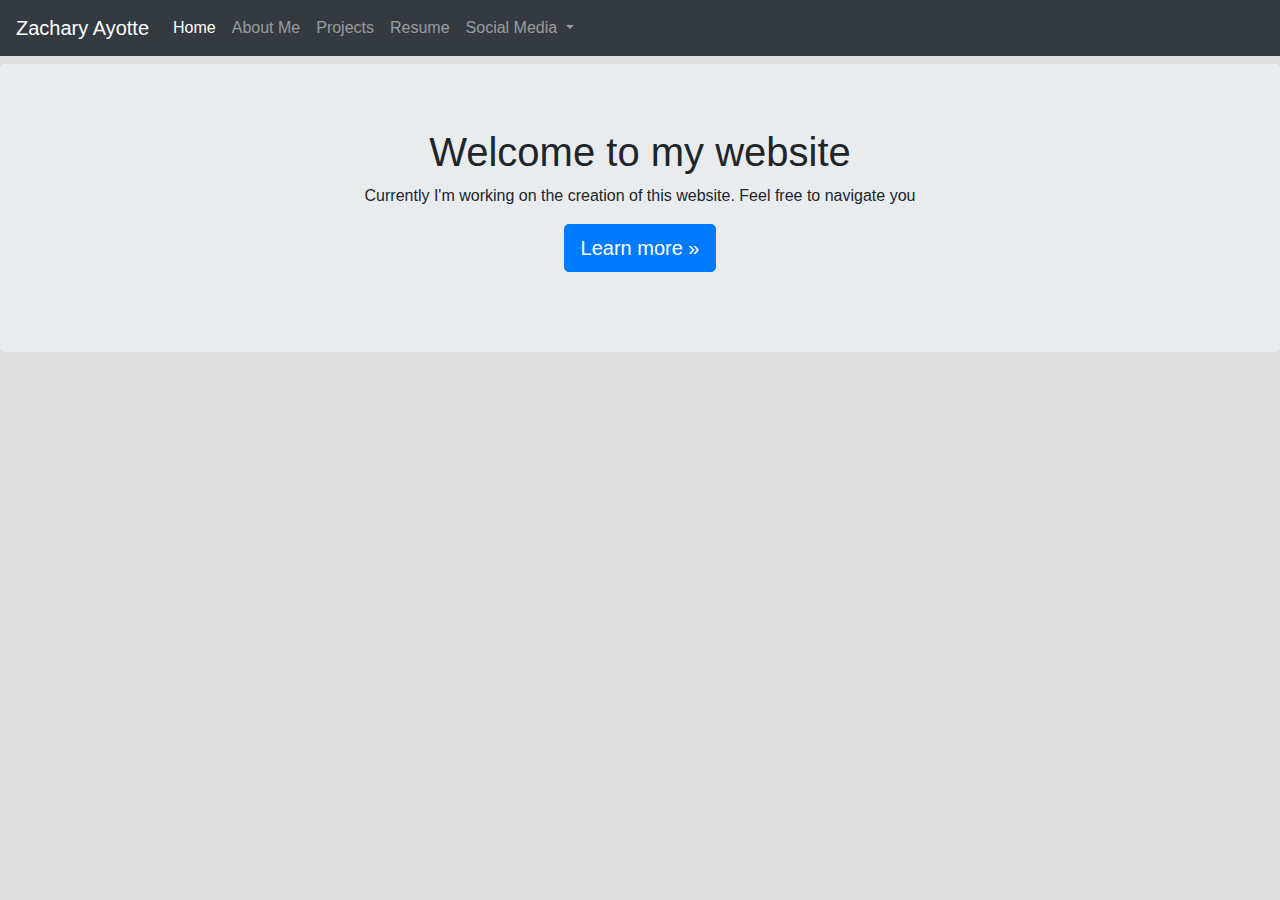
<file: index.html>
<!DOCTYPE html>
<html lang="en">
  <head>
    <meta charset="utf-8">
    <meta http-equiv="X-UA-Compatible" content="IE=edge">
    <meta name="viewport" content="width=device-width, initial-scale=1">
    <title>Zachary A [Home]</title>
    <!-- Bootstrap -->
    <link href="css/bootstrap-4.3.1.css" rel="stylesheet">
  </head>
  <body>
    <nav class="navbar navbar-expand-lg navbar-dark bg-dark"><a class="navbar-brand" href="#">Zachary Ayotte</a>
      <button class="navbar-toggler" type="button" data-toggle="collapse" data-target="#navbarSupportedContent" aria-controls="navbarSupportedContent" aria-expanded="false" aria-label="Toggle navigation">
      <span class="navbar-toggler-icon"></span>
      </button>
      <div class="collapse navbar-collapse" id="navbarSupportedContent">
        <ul class="navbar-nav mr-auto">
          <li class="nav-item active">
            <a class="nav-link" href="/index.html">Home <span class="sr-only">(current)</span></a>
          </li>
          <li class="nav-item">
            <a class="nav-link" href="/About Me.html">About Me</a>
          </li>
      
          <li class="nav-item">
            <a class="nav-link" href="/Projects.html">Projects</a>
          </li>
			 <li class="nav-item">
            <a class="nav-link" href="/Resume.html">Resume<span class="sr-only">(current)</span></a>
			</li>
          <li class="nav-item dropdown">
            <a class="nav-link dropdown-toggle" href="#" id="navbarDropdown" role="button" data-toggle="dropdown" aria-haspopup="true" aria-expanded="false">
            Social Media
            </a>
            <div class="dropdown-menu" aria-labelledby="navbarDropdown">
              <a class="dropdown-item" href="https://www.linkedin.com/in/zacharymayotte/">LinkedIn</a>
			  <a class="dropdown-item" href="https://github.com/Zack5210">GitHub</a>
			  <div class="dropdown-divider"></div>
			  <a class="dropdown-item" href="https://www.instagram.com/_zack5210/">Instagram</a>
			  <a class="dropdown-item" href="#">Facebook</a>
			  <a class="dropdown-item" href="https://twitter.com/zachary_ayotte">Twitter</a>
            </div>
          </li>
        </ul>
        <form class="form-inline my-2 my-lg-0">
</form>
      </div>
    </nav>
    <section>
  <div class="jumbotron text-center mt-2">
        <div class="container">
          <div class="row">
            <div class="col-12">
              <h1>Welcome to my website</h1>
                  <p>Currently I'm working on the creation of this website. Feel free to navigate you</p>
          <p><a class="btn btn-primary btn-lg" href="#" role="button">Learn more »</a></p>
            </div>
          </div>
        </div>
      </div>
    </footer>
    <!-- jQuery (necessary for Bootstrap's JavaScript plugins) -->
    <script src="js/jquery-3.3.1.min.js"></script>
    <!-- Include all compiled plugins (below), or include individual files as needed -->
    <script src="js/popper.min.js"></script>
    <script src="js/bootstrap-4.3.1.js"></script>
  </body>
</html>
</file>
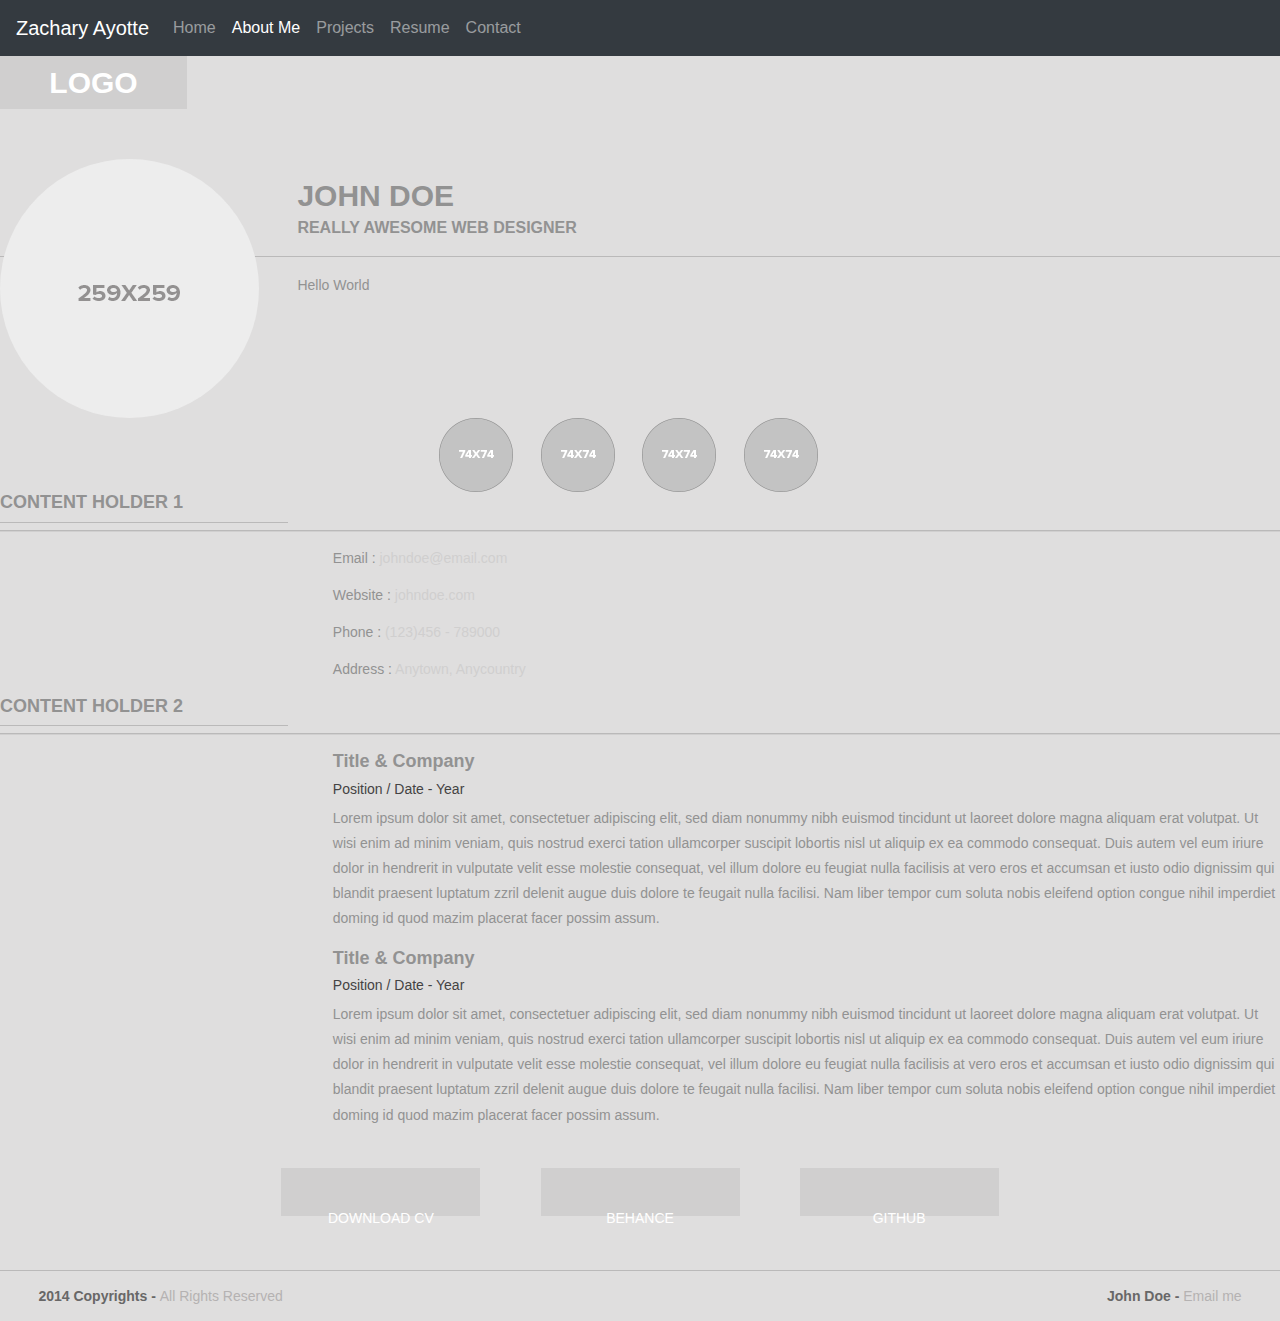
<file: About Me.html>
<!doctype html>
<html>
<head>
<meta charset="utf-8">
    <meta http-equiv="X-UA-Compatible" content="IE=edge">
    <meta name="viewport" content="width=device-width, initial-scale=1">
<title>Zachary A [About Me]</title>
<link href="AboutPageAssets/styles/aboutPageStyle.css" rel="stylesheet" type="text/css">
	<link href="css/bootstrap-4.3.1.css" rel="stylesheet">

<!--The following script tag downloads a font from the Adobe Edge Web Fonts server for use within the web page. We recommend that you do not modify it.-->
<script>var __adobewebfontsappname__="dreamweaver"</script><script src="http://use.edgefonts.net/montserrat:n4:default;source-sans-pro:n2:default.js" type="text/javascript"></script>
</head>

<body>
<!-- Header content -->
<nav class="navbar navbar-expand-lg navbar-dark bg-dark"><a class="navbar-brand" href="#">Zachary Ayotte</a>
      <button class="navbar-toggler" type="button" data-toggle="collapse" data-target="#navbarSupportedContent" aria-controls="navbarSupportedContent" aria-expanded="false" aria-label="Toggle navigation">
      <span class="navbar-toggler-icon"></span>
      </button>
      <div class="collapse navbar-collapse" id="navbarSupportedContent">
        <ul class="navbar-nav mr-auto">
          <li class="nav-item">
            <a class="nav-link" href="/index.html">Home <span class="sr-only">(current)</span></a>
          </li>
          <li class="nav-item active">
            <a class="nav-link" href="/About Me.html">About Me</a>
          </li>
          <li class="nav-item">
            <a class="nav-link" href="/Projects.html">Projects</a>
          </li>
			 <li class="nav-item">
            <a class="nav-link" href="/Resume.html">Resume<span class="sr-only">(current)</span></a>
          </li>
			 <li class="nav-item">
            <a class="nav-link" href="mailto:Zachary.M.Ayotte@hotmail.com">Contact</a>
          </li>
        </ul>
        <form class="form-inline my-2 my-lg-0">
</form>
      </div>
    </nav>
<header>
  <div class="profileLogo"> 
    <!-- Profile logo. Add a img tag in place of <span>. -->
    <p class="logoPlaceholder"><!-- <img src="logoImage.png" alt="sample logo"> --><span>LOGO</span></p>
  </div>
  <div class="profilePhoto"> 
    <!-- Profile photo --> 
    <img src="AboutPageAssets/images/profilephoto.png" alt="sample"> </div>
  <!-- Identity details -->
  <section class="profileHeader">
    <h1>JOHN DOE</h1>
    <h3>REALLY AWESOME WEB DESIGNER</h3>
    <hr>
    <p>Hello World</p>
  </section>
  <!-- Links to Social network accounts -->
  <aside class="socialNetworkNavBar">
    <div class="socialNetworkNav"> 
      <!-- Add a Anchor tag with nested img tag here --> 
      <img src="AboutPageAssets/images/social.png" alt="sample"> </div>
    <div class="socialNetworkNav"> 
      <!-- Add a Anchor tag with nested img tag here --> 
      <img src="AboutPageAssets/images/social.png"  alt="sample"> </div>
    <div class="socialNetworkNav"> 
      <!-- Add a Anchor tag with nested img tag here --> 
      <img src="AboutPageAssets/images/social.png"  alt="sample"> </div>
    <div class="socialNetworkNav"> 
      <!-- Add a Anchor tag with nested img tag here --> 
      <img src="AboutPageAssets/images/social.png"  alt="sample"> </div>
  </aside>
</header>
<!-- content -->
<section class="mainContent"> 
  <!-- Contact details -->
  <section class="section1">
    <h2 class="sectionTitle">Content Holder 1</h2>
    <hr class="sectionTitleRule">
    <hr class="sectionTitleRule2">
    <div class="section1Content">
      <p><span>Email :</span> johndoe@email.com</p>
      <p><span>Website :</span> johndoe.com</p>
      <p><span>Phone :</span> (123)456 - 789000</p>
      <p><span>Address :</span> Anytown, Anycountry</p>
    </div>
  </section>
  <!-- Previous experience details -->
  <section class="section2">
    <h2 class="sectionTitle">Content Holder 2</h2>
    <hr class="sectionTitleRule">
    <hr class="sectionTitleRule2">
    <!-- First Title & company details  -->
    <article class="section2Content">
      <h2 class="sectionContentTitle">Title & Company</h2>
      <h3 class="sectionContentSubTitle">Position / Date - Year</h3>
      <p class="sectionContent"> Lorem ipsum dolor sit amet, consectetuer adipiscing elit, sed diam nonummy nibh euismod tincidunt ut laoreet dolore magna aliquam erat volutpat. Ut wisi enim ad minim veniam, quis nostrud exerci tation ullamcorper suscipit lobortis nisl ut aliquip ex ea commodo consequat. Duis autem vel eum iriure dolor in hendrerit in vulputate velit esse molestie consequat, vel illum dolore eu feugiat nulla facilisis at vero eros et accumsan et iusto odio dignissim qui blandit praesent luptatum zzril delenit augue duis dolore te feugait nulla facilisi. Nam liber tempor cum soluta nobis eleifend option congue nihil imperdiet doming id quod mazim placerat facer possim assum. </p>
    </article>
    <!-- Second Title & company details  -->
    <article class="section2Content">
      <h2 class="sectionContentTitle"> Title & Company</h2>
      <h3 class="sectionContentSubTitle">Position / Date - Year</h3>
      <p class="sectionContent"> Lorem ipsum dolor sit amet, consectetuer adipiscing elit, sed diam nonummy nibh euismod tincidunt ut laoreet dolore magna aliquam erat volutpat. Ut wisi enim ad minim veniam, quis nostrud exerci tation ullamcorper suscipit lobortis nisl ut aliquip ex ea commodo consequat. Duis autem vel eum iriure dolor in hendrerit in vulputate velit esse molestie consequat, vel illum dolore eu feugiat nulla facilisis at vero eros et accumsan et iusto odio dignissim qui blandit praesent luptatum zzril delenit augue duis dolore te feugait nulla facilisi. Nam liber tempor cum soluta nobis eleifend option congue nihil imperdiet doming id quod mazim placerat facer possim assum. </p>
    </article>
    <!-- Replicate the above Div block to add more title and company details --> 
  </section>
  <!-- Links to expore your past projects and download your CV -->
  <aside class="externalResourcesNav">
    <div class="externalResources"> <a href="#" title="Download CV Link">DOWNLOAD CV</a> </div>
    <span class="stretch"></span>
    <div class="externalResources"><a href="#" title="Behance Link">BEHANCE</a> </div>
    <span class="stretch"></span>
    <div class="externalResources"><a href="#" title="Github Link">GITHUB</a> </div>
  </aside>
</section>
<footer>
  <hr>
  <p class="footerDisclaimer">2014  Copyrights - <span>All Rights Reserved</span></p>
  <p class="footerNote">John Doe - <span>Email me</span></p>
</footer>
</body>
</html>
</file>
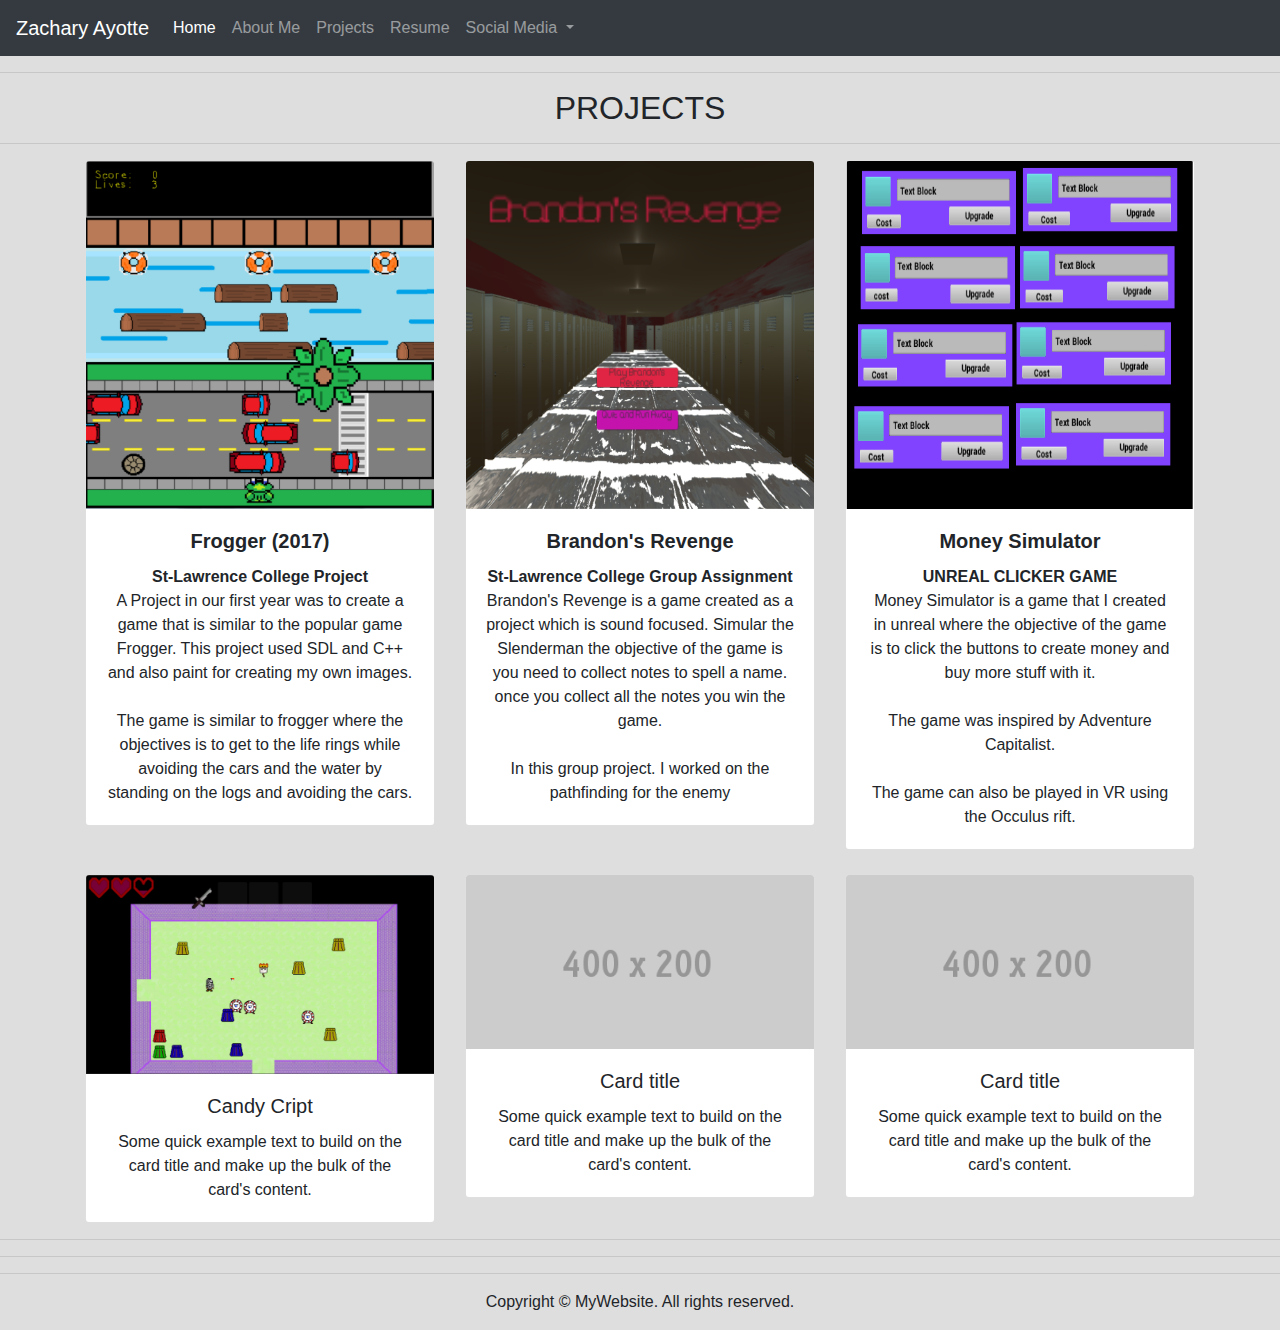
<file: Projects.html>
<!DOCTYPE html>
<html lang="en">
  <head>
    <meta charset="utf-8">
    <meta http-equiv="X-UA-Compatible" content="IE=edge">
    <meta name="viewport" content="width=device-width, initial-scale=1">
    <title>Bootstrap eCommerce Page Template</title>
    <!-- Bootstrap -->
    <link href="css/bootstrap-4.3.1.css" rel="stylesheet">
  </head>
  <body>
	  <nav class="navbar navbar-expand-lg navbar-dark bg-dark"><a class="navbar-brand" href="#">Zachary Ayotte</a>
      <button class="navbar-toggler" type="button" data-toggle="collapse" data-target="#navbarSupportedContent" aria-controls="navbarSupportedContent" aria-expanded="false" aria-label="Toggle navigation">
      <span class="navbar-toggler-icon"></span>
      </button>
      <div class="collapse navbar-collapse" id="navbarSupportedContent">
        <ul class="navbar-nav mr-auto">
          <li class="nav-item active">
            <a class="nav-link" href="/index.html">Home <span class="sr-only">(current)</span></a>
          </li>
          <li class="nav-item">
            <a class="nav-link" href="/About Me.html">About Me</a>
          </li>
      
          <li class="nav-item">
            <a class="nav-link" href="/Projects.html">Projects</a>
          </li>
			 <li class="nav-item">
            <a class="nav-link" href="/Resume.html">Resume<span class="sr-only">(current)</span></a>
			</li>
          <li class="nav-item dropdown">
            <a class="nav-link dropdown-toggle" href="#" id="navbarDropdown" role="button" data-toggle="dropdown" aria-haspopup="true" aria-expanded="false">
            Social Media
            </a>
            <div class="dropdown-menu" aria-labelledby="navbarDropdown">
              <a class="dropdown-item" href="https://www.linkedin.com/in/zacharymayotte/">LinkedIn</a>
			  <a class="dropdown-item" href="https://github.com/Zack5210">GitHub</a>
			  <div class="dropdown-divider"></div>
			  <a class="dropdown-item" href="https://www.instagram.com/_zack5210/">Instagram</a>
			  <a class="dropdown-item" href="#">Facebook</a>
			  <a class="dropdown-item" href="https://twitter.com/zachary_ayotte">Twitter</a>
            </div>
          </li>
        </ul>
        <form class="form-inline my-2 my-lg-0">
</form>
      </div>
    </nav>
<hr>
    <h2 class="text-center">PROJECTS</h2>
    <hr>
    <div class="container">
      <div class="row text-center">
        <div class="col-md-4 pb-1 pb-md-0">
          <div class="card">
            <img class="card-img-top" src="images/Frogger.png" alt="Card image cap">
            <div class="card-body">
              <h5 class="card-title"> <strong>Frogger (2017)</strong></h5>
              <b>St-Lawrence College Project</b>
              <p class="card-text">A Project in our first year was to create a 
			  game that is similar to the popular game Frogger. This project used SDL and C++ 
			  and also paint for creating my own images. 
			  <br> <br>
			  The game is similar to frogger where the objectives is to get to the life 
			  rings while avoiding the cars and the water by standing on the logs and avoiding 
			  the cars.</p>
</div>
          </div>
        </div>
        <div class="col-md-4 pb-1 pb-md-0">
          <div class="card">
            <img class="card-img-top" src="images/Bradon's Revenge.png" alt="Card image cap">
            <div class="card-body">
				<h5 class="card-title"><strong>Brandon's Revenge</strong></h5>
				<b> St-Lawrence College Group Assignment </b>
              <p class="card-text">Brandon's Revenge is a game created as a project  which is 
				  sound focused. Simular the Slenderman the objective of the game is you need to collect notes to spell 
				  a name. once you collect all the notes you win the game.
			      <br><br>
				  In this group project. I worked on  the pathfinding for the enemy</p>
</div>
          </div>
        </div>
        <div class="col-md-4 pb-1 pb-md-0">
          <div class="card">
            <img class="card-img-top" src="images/Money Simulator.png" alt="Card image cap">
            <div class="card-body">
              <h5 class="card-title"><strong>Money Simulator</strong></h5>
              <b> UNREAL CLICKER GAME </b>
				<p class="card-text">
				Money Simulator is a game that I created in unreal where the objective of the game 
				is to click the buttons to create money and buy more stuff with it.
				<br><br>
				The game was inspired by Adventure Capitalist.
                <br><br>
				The game can also be played in VR using the Occulus rift.</p>
</div>
          </div>
        </div>
      </div>
      <div class="row text-center mt-4">
        <div class="col-md-4 pb-1 pb-md-0">
          <div class="card">
            <img class="card-img-top" src="images/Capture.PNG" alt="Card image cap">
            <div class="card-body">
              <h5 class="card-title">Candy Cript</h5>
              <p class="card-text">Some quick example text to build on the card title and make up the bulk of the card's content.</p>
</div>
          </div>
        </div>
        <div class="col-md-4 pb-1 pb-md-0">
          <div class="card">
            <img class="card-img-top" src="images/400X200.gif" alt="Card image cap">
            <div class="card-body">
              <h5 class="card-title">Card title</h5>
              <p class="card-text">Some quick example text to build on the card title and make up the bulk of the card's content.</p>
</div>
          </div>
        </div>
        <div class="col-md-4 pb-1 pb-md-0">
          <div class="card">
            <img class="card-img-top" src="images/400X200.gif" alt="Card image cap">
            <div class="card-body">
              <h5 class="card-title">Card title</h5>
              <p class="card-text">Some quick example text to build on the card title and make up the bulk of the card's content.</p>
</div>
          </div>
        </div>
      </div>
    </div>
    <hr>
<hr>
<hr>
<footer class="text-center">
  <div class="container">
        <div class="row">
          <div class="col-12">
            <p>Copyright © MyWebsite. All rights reserved.</p>
          </div>
        </div>
      </div>
    </footer>
    <!-- jQuery (necessary for Bootstrap's JavaScript plugins) -->
    <script src="js/jquery-3.3.1.min.js"></script>
    <!-- Include all compiled plugins (below), or include individual files as needed -->
    <script src="js/popper.min.js"></script>
    <script src="js/bootstrap-4.3.1.js"></script>
  </body>
</html>
</file>
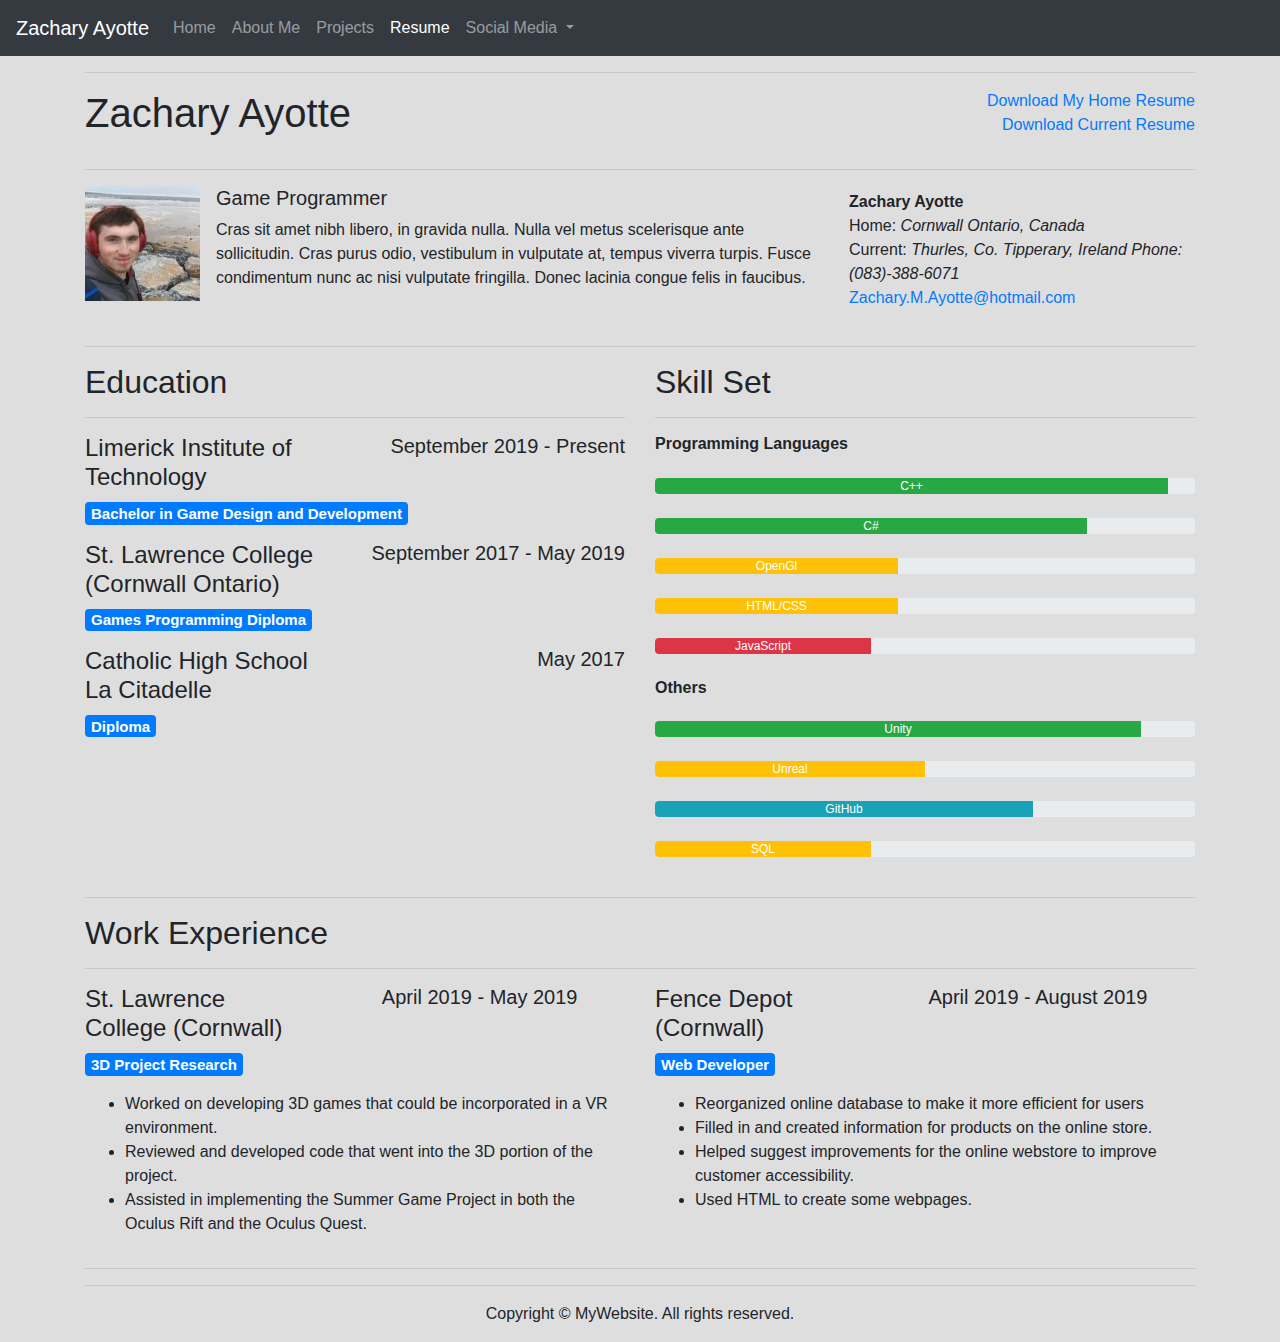
<file: Resume.html>
<!DOCTYPE html>
<html lang="en">
  <head>
   <meta charset="utf-8">
    <meta http-equiv="X-UA-Compatible" content="IE=edge">
    <meta name="viewport" content="width=device-width, initial-scale=1">
    <title>Zachary A [Resume]</title>
    <!-- Bootstrap -->
    <link href="css/bootstrap-4.3.1.css" rel="stylesheet">
  </head>
  <body>
	  <nav class="navbar navbar-expand-lg navbar-dark bg-dark"><a class="navbar-brand" href="#">Zachary Ayotte</a>
      <button class="navbar-toggler" type="button" data-toggle="collapse" data-target="#navbarSupportedContent" aria-controls="navbarSupportedContent" aria-expanded="false" aria-label="Toggle navigation">
      <span class="navbar-toggler-icon"></span>
      </button>
      <div class="collapse navbar-collapse" id="navbarSupportedContent">
        <ul class="navbar-nav mr-auto">
          <li class="nav-item">
            <a class="nav-link" href="/index.html">Home <span class="sr-only">(current)</span></a>
          </li>
          <li class="nav-item">
            <a class="nav-link" href="/About Me.html">About Me</a>
          </li>
          <li class="nav-item dropdown">
        
          </li>
          <li class="nav-item">
            <a class="nav-link" href="/Projects.html">Projects</a>
          </li>
			 <li class="nav-item active">
            <a class="nav-link" href="/Resume.html">Resume<span class="sr-only">(current)</span></a>
          </li>
			 <li class="nav-item dropdown">
            <a class="nav-link dropdown-toggle" href="#" id="navbarDropdown" role="button" data-toggle="dropdown" aria-haspopup="true" aria-expanded="false">
            Social Media
            </a>
            <div class="dropdown-menu" aria-labelledby="navbarDropdown">
              <a class="dropdown-item" href="https://www.linkedin.com/in/zacharymayotte/">LinkedIn</a>
			  <a class="dropdown-item" href="https://github.com/Zack5210">GitHub</a>
			  <div class="dropdown-divider"></div>
			  <a class="dropdown-item" href="https://www.instagram.com/_zack5210/">Instagram</a>
			  <a class="dropdown-item" href="#">Facebook</a>
			  <a class="dropdown-item" href="https://twitter.com/zachary_ayotte">Twitter</a>
            </div>
          </li>
        </ul>
        <form class="form-inline my-2 my-lg-0">
</form>
      </div>
    </nav>
    <div class="container">
      <hr>
      <div class="row">
        <div class="col-6">
          <h1>Zachary Ayotte</h1>
        </div>
        <div class="col-6">
          <p class="text-right"><a href="https://docs.google.com/document/d/16Om35yrXQd5xdXvMPf0HGb7qWnrDjDifBjTJhbLwZE4/export?format=pdf">Download My Home Resume</a> <br>
			<a href="https://docs.google.com/document/d/1exqOJaWfDaI-cBL7jDkCVfvgZVU2wLmns_lLMitfYHE/export?format=pdf">Download Current Resume</a></p>
        </div>
      </div>
      <hr>
      <div class="row">
        <div class="col-md-8 col-sm-12">
          <div class="media">
            <img class="mr-3" src="images/Profile Picture.jpg" alt="Generic placeholder image">
            <div class="media-body">
              <h5 class="mt-0">Game Programmer</h5>
              Cras sit amet nibh libero, in gravida nulla. Nulla vel metus scelerisque ante sollicitudin. Cras purus odio, vestibulum in vulputate at, tempus viverra turpis. Fusce condimentum nunc ac nisi vulputate fringilla. Donec lacinia congue felis in faucibus.
            </div>
          </div>
        </div>
        <div class="col-md-4 col-sm-12">
          <div class="row justify-content-md-around m-1">
            <address>
            <strong>Zachary Ayotte</strong><br>
			Home: <i>Cornwall Ontario, Canada</i><br>
			Current: <i>Thurles, Co. Tipperary, Ireland</i <br>
            <i>Phone: (083)-388-6071</i><br>
            <a href="mailto:#">Zachary.M.Ayotte@hotmail.com</a>
            </address>
          </div>
        </div>
      </div>
      <hr>
      <div class="row">
        <div class="col-md-6 col-sm-12">
          <h2>Education</h2>
          <hr>
          <div class="row">
            <div class="col-6">
              <h4>Limerick Institute of Technology </h4>
            </div>
            <div class="col-6">
              <h5 class="text-right"><span aria-hidden="true"></span>September 2019 - Present</h5>
            </div>
          </div>
          <h5><span class="badge badge-primary">Bachelor in Game Design and Development</span></h5>
          <p> </p>
          <div class="row">
            <div class="col-6">
              <h4>St. Lawrence College (Cornwall Ontario)</h4>
            </div>
            <div class="col-6">
              <h5 class="text-right"><span aria-hidden="true"></span>September 2017 - May 2019</h5>
            </div>
          </div>
          <h5><span class="badge badge-primary">Games Programming Diploma</span></h5>
          <p> </p>
			<div class="row">
            <div class="col-6">
              <h4>Catholic High School La Citadelle</h4>
            </div>
            <div class="col-6">
              <h5 class="text-right"><span aria-hidden="true"></span>May 2017</h5>
            </div>
          </div>
			<h5><span class="badge badge-primary">Diploma</span></h5>
          <p></p>
        </div>
        <div class="col-md-6 col-sm-12">
          <h2>Skill Set</h2>
          <hr>
          <h6 class="text-capitalize"><strong>Programming Languages</strong></h6>
          <div class="progress mt-4">
            <div class="progress-bar bg-success" role="progressbar" aria-valuenow="85" aria-valuemin="0" aria-valuemax="100" style="width: 95%"> C++</div>
          </div>
          <div class="progress mt-4">
            <div class="progress-bar bg-success" role="progressbar" aria-valuenow="80" aria-valuemin="0" aria-valuemax="100" style="width: 80%"> C#</div>
          </div>
          <div class="progress mt-4">
            <div class="progress-bar bg-warning" role="progressbar" aria-valuenow="70" aria-valuemin="0" aria-valuemax="100" style="width: 45%"> OpenGl </div>
          </div>
<div class="progress mt-4">
        <div class="progress-bar bg-warning" role="progressbar" aria-valuenow="70" aria-valuemin="0" aria-valuemax="100" style="width: 45%"> HTML/CSS</div>
          </div>
			 <div class="progress mt-4">
            <div class="progress-bar bg-danger" role="progressbar" aria-valuenow="70" aria-valuemin="0" aria-valuemax="100" style="width: 40%"> JavaScript </div>
          </div>
          &nbsp
    	<h6 class="text-capitalize"><strong>Others</strong></h6>
          <div class="progress mt-4">
            <div class="progress-bar bg-success" role="progressbar" aria-valuenow="50" aria-valuemin="0" aria-valuemax="100" style="width: 90%"> Unity </div>
          </div>
          <div class="progress mt-4">
            <div class="progress-bar bg-warning" role="progressbar" aria-valuenow="50" aria-valuemin="0" aria-valuemax="100" style="width: 50%"> Unreal </div>
          </div>
			<div class="progress mt-4">
            <div class="progress-bar bg-info" role="progressbar" aria-valuenow="50" aria-valuemin="0" aria-valuemax="100" style="width: 70%"> GitHub </div>
          </div>
			 <div class="progress mt-4">
            <div class="progress-bar bg-warning" role="progressbar" aria-valuenow="50" aria-valuemin="0" aria-valuemax="100" style="width: 40%"> SQL </div>
          </div>
			&nbsp
        </div>
      </div>
      <hr>
      <h2>Work Experience</h2>
      <hr>
      <div class="row">
        <div class="col-md-6 col-sm-12">
          <div class="row">
            <div class="col-5">
              <h4>St. Lawrence College (Cornwall)</h4>
            </div>
            <div class="col-6">
              <h5 class="text-right"><span aria-hidden="true"></span> April 2019 - May 2019</h5>
            </div>
          </div>
          <h5><span class="badge badge-primary">3D Project Research</span></h5>
          <p></p>
          <ul>
            <li>Worked on developing 3D games that could be incorporated in a VR environment.</li>
            <li>Reviewed and developed code that went into the 3D portion of the project.
</li>
            <li>Assisted in implementing the Summer Game Project in both the Oculus Rift and the Oculus Quest.</li>
          </ul>
        </div>
        <div class="col-md-6 col-sm-12">
          <div class="row">
            <div class="col-5">
              <h4>Fence Depot (Cornwall)</h4>
            </div>
            <div class="col-6">
              <h5 class="text-right"><span aria-hidden="true"></span> April 2019 - August 2019</h5>
            </div>
          </div>
          <h5><span class="badge badge-primary">Web Developer</span></h5>
          <p></p>
          <ul>
            <li>Reorganized online database to make it more efficient for users</li>
            <li>Filled in and created information for products on the online store.</li>
            <li>Helped suggest improvements for the online webstore to improve customer accessibility.</li>
		    <li>Used HTML to create some webpages.</li>
          </ul>
        </div>
      </div>
      <hr>
      <hr>
      <footer class="text-center">
        <div class="container">
          <div class="row">
            <div class="col-12">
              <p>Copyright © MyWebsite. All rights reserved.</p>
            </div>
          </div>
        </div>
      </footer>
    </div>
    <!-- jQuery (necessary for Bootstrap's JavaScript plugins) -->
    <script src="js/jquery-3.3.1.min.js"></script>
    <!-- Include all compiled plugins (below), or include individual files as needed -->
    <script src="js/popper.min.js"></script>
    <script src="js/bootstrap-4.3.1.js"></script>
  </body>
</html>
</file>
<file: AboutPageAssets/styles/aboutPageStyle.css>
@charset "utf-8";
/* Global Styles */

body {
	
  margin: 0;
  font-family: -apple-system, BlinkMacSystemFont, "Segoe UI", Roboto, "Helvetica Neue", Arial, "Noto Sans", sans-serif, "Apple Color Emoji", "Segoe UI Emoji", "Segoe UI Symbol", "Noto Color Emoji";
  font-size: 1rem;
  font-weight: 400;
  line-height: 1.5;
  color: #212529;
  text-align: left;
  background-color: #fff;
}
/* Header */
header {
	text-align: center;
	display: block;
}
header .profileLogo .logoPlaceholder {
	background-color: rgba(208,207,207,1.00);
	width: 187px;
	text-align: center;
}
header .logoPlaceholder span {
	width: 80px;
	height: 22px;
	font-family: 'Montserrat', sans-serif;
	color: rgba(255,255,255,1.00);
	font-size: 30px;
	font-weight: 700;
	line-height: 53px;
}
header .profilePhoto {
	background-color: rgba(237,237,237,1.00);
	width: 259px;
	border-radius: 50%;
	height: 259px;
	clear: both;
}
header .profileHeader h1 {
	font-family: 'Montserrat', sans-serif;
	color: rgba(146,146,146,1.00);
	font-size: 30px;
	font-weight: 700;
	line-height: 24px;
}
header .profileHeader h3 {
	font-family: sans-serif;
	color: rgba(146,146,146,1.00);
	font-size: 16px;
	font-weight: 700;
	line-height: 24px;
}
hr {
	background-color: rgba(208,207,207,1.00);
	height: 1px;
}
header .profileHeader p {
	font-family: sans-serif;
	color: rgba(146,146,146,1.00);
	font-size: 14px;
	font-weight: 400;
	line-height: 1.8;
	overflow-y: auto;
}
header .socialNetworkNavBar {
	text-align: center;
	display: block;
	margin-top: 60px;
	clear: both;
}
header .socialNetworkNavBar .socialNetworkNav {
	border-radius: 50%;
	cursor: pointer;
}
header .socialNetworkNavBar .socialNetworkNav img:hover {
	opacity: 0.5;
}
/* Main Content sections */
.mainContent .section1 {
	display: block;
}
.section1 .sectionTitle, .section2 .sectionTitle {
	font-family: 'Montserrat', sans-serif;
	color: rgba(146,146,146,1.00);
	font-size: 18px;
	font-weight: 700;
	text-transform: uppercase;
}
.section1 .sectionTitleRule, .section2 .sectionTitleRule {
	margin: 0 3% 0 0;
	float: left;
	clear: both;
}
.section1 .sectionTitleRule2, .section2 .sectionTitleRule2 {
	background-color: rgba(208,207,207,1.00);
	height: 1px;
	padding: 0px;
}
.mainContent .section1 .section1Content {
	font-family: ProximaNova;
	font-size: 14px;
	font-weight: 100;
	color: rgba(208,207,207,1.00);
}
.mainContent .section1 .section1Content span {
	color: rgba(146,146,146,1.00);
	font-family: sans-serif;
}
.section2 .sectionContentTitle {
	font-family: sans-serif;
	color: rgba(146,146,146,1.00);
	font-size: 18px;
	font-weight: 700;
}
.section2 .sectionContentSubTitle {
	font-family: sans-serif;
	color: rgba(68,67,67,1.00);
	font-size: 14px;
	font-weight: 400;
}
.section2 .sectionContent {
	font-family: sans-serif;
	color: rgba(146,146,146,1.00);
	font-size: 14px;
	font-weight: 400;
	line-height: 1.8;
}
.mainContent {
	display: block;
}
.mainContent .externalResourcesNav .externalResources {
	background-color: rgba(208,207,207,1.00);
	display: inline-block;
	text-align: center;
	margin-top: 0px;
	padding-top: 3%;
	cursor: pointer;
}
.mainContent .externalResourcesNav .externalResources:hover {
	background-color: rgba(153,153,153,1.00);
}
.externalResourcesNav .externalResources a {
	font-family: 'Montserrat', sans-serif;
	color: rgba(255,255,255,1.00);
	font-size: 14px;
	font-weight: 400;
	line-height: 18px;
	text-decoration: none;
}
.stretch {
	content: '';
	display: inline-block;
	margin-left: 2%;
	margin-right: 2%;
}
/* Footer */
footer .footerDisclaimer {
	font-family: sans-serif;
	font-size: 14px;
	line-height: 18px;
	color: rgba(104,103,103,1.00);
	font-weight: 700;
}
footer .footerDisclaimer span {
	color: rgba(181,178,178,1.00);
	font-weight: 400;
}
footer .footerNote {
	font-family: sans-serif;
	font-size: 14px;
	line-height: 18px;
	color: rgba(104,103,103,1.00);
	font-weight: 700;
}
footer .footerNote span {
	color: rgba(181,178,178,1.00);
	font-weight: 400;
}

/* Media query for Mobile devices*/
@media only screen and (min-width : 285px) and (max-width : 480px) {
/* Header */
header {
	width: 100%;
	float: none;
}
header .profileLogo .logoPlaceholder {
	display: inline-block;
}
header .profilePhoto {
	display: inline-block;
}
header .profileHeader {
	text-align: center;
	margin-top: 10%;
}
header .profileHeader p {
	text-align: justify;
}
header .socialNetworkNavBar {
	text-align: center;
	display: block;
	margin-top: 60px;
	clear: both;
	margin-bottom: 15%;
}
header .socialNetworkNavBar .socialNetworkNav {
	width: 60px;
	height: 60px;
	display: inline-block;
	margin-right: 23px;
}
/* Main content sections */
.mainContent .section1 {
	text-align: center;
	margin-bottom: 10%;
}
.section1 .section1Title, .section2 .section1Title {
	text-align: center;
}
.section1 .sectionTitleRule, .section2 .sectionTitleRule {
	width: 100%;
}
.section1 .sectionTitleRule2, .section2 .sectionTitleRule2 {
	display: none;
}
.mainContent .section1 .section1Content {
	display: inline-block;
	text-align: left;
	font-family: sans-serif;
	text-align: justify;
}
.mainContent .section2 {
	display: block;
	text-align: center;
}
.section2 .section2Content {
	margin-top: 10%;
	text-align: justify;
	margin-bottom: 10%;
}
.mainContent .externalResourcesNav {
	margin-bottom: 10%;
}
.mainContent .externalResourcesNav .externalResources {
	width: 100%;
	height: 35px;
}
/* Footer */
footer {
	display: block;
	text-align: center;
	font-family: sans-serif;
}
}

/* Media Query for Tablets */
@media only screen and (min-width : 481px) and (max-width : 1024px) {
/* Header */
header {
	width: 100%;
	float: none;
}
header .profileLogo .logoPlaceholder {
	display: inline-block;
	font-family: 'Montserrat', sans-serif;
}
header .profilePhoto {
	float: left;
	clear: both;
	margin-right: 3%;
	margin-top: 5%;
}
header .profileHeader {
	text-align: left;
	margin-top: 7%;
}
header .socialNetworkNavBar .socialNetworkNav {
	width: 74px;
	height: 74px;
	display: inline-block;
	margin-right: 23px;
}
/* Main content and sections */
.section1 .section1Title, .section2 .section1Title {
	text-align: center;
}
.section1 .sectionTitleRule, .section2 .sectionTitleRule {
	width: 100%;
}
.section1 .sectionTitleRule2, .section2 .sectionTitleRule2 {
	display: none;
}
.mainContent .section1 .section1Content {
	display: block;
	margin: 0% 0% 0% 20%;
	font-family: sans-serif;
	margin-top: 5%;
	margin-bottom: 5%;
}
.mainContent .section2 {
	clear: both;
}
.section2 .section2Content {
	padding: 0px;
	margin-left: 20%;
	font-family: sans-serif;
	margin-top: 5%;
	margin-bottom: 5%;
}
.mainContent .externalResourcesNav {
	margin-left: 20%;
	margin-top: 40px;
	margin-bottom: 40px;
	text-align: center;
	padding-top: 0px;
	clear: both;
}
.mainContent .externalResourcesNav .externalResources {
	width: 199px;
	height: 48px;
	margin-top: 5%;
}
/* Footer */
footer .footerDisclaimer {
	float: left;
	margin-left: 3%;
	font-family: sans-serif;
}
footer .footerNote {
	float: right;
	margin-right: 3%;
	font-family: sans-serif;
}
}

/* Desktops and laptops  */
@media only screen and (min-width:1025px) {
/* Header */
header .profileLogo .logoPlaceholder {
	float: left;
	margin-bottom: 50px;
}
header .profilePhoto {
	float: left;
	clear: both;
	margin-right: 3%;
}
header .profileHeader {
	text-align: left;
	padding-top: 10%;
}
header .socialNetworkNavBar .socialNetworkNav {
	width: 74px;
	height: 74px;
	display: inline-block;
	margin-right: 23px;
}
/* Main content sections */
.section1 .sectionTitleRule, .section2 .sectionTitleRule {
	width: 22.5%;
}
.mainContent .section1 .section1Content {
	display: block;
	margin-top: 0%;
	margin-right: 0%;
	margin-left: 26%;
	margin-bottom: 0%;
	font-family: sans-serif;
}
.mainContent .section2 {
	clear: both;
}
.section2 .section2Content {
	padding: 0px;
	margin-left: 26%;
	font-family: sans-serif;
}
.mainContent .externalResourcesNav {
	margin-top: 40px;
	margin-bottom: 40px;
	text-align: center;
	padding-top: 0px;
	clear: both;
}
.mainContent .externalResourcesNav .externalResources {
	width: 199px;
	height: 48px;
}
/* Footer */
footer .footerDisclaimer {
	float: left;
	margin-left: 3%;
	font-family: sans-serif;
}
footer .footerNote {
	float: right;
	margin-right: 3%;
	font-family: sans-serif;
}
}
</file>
